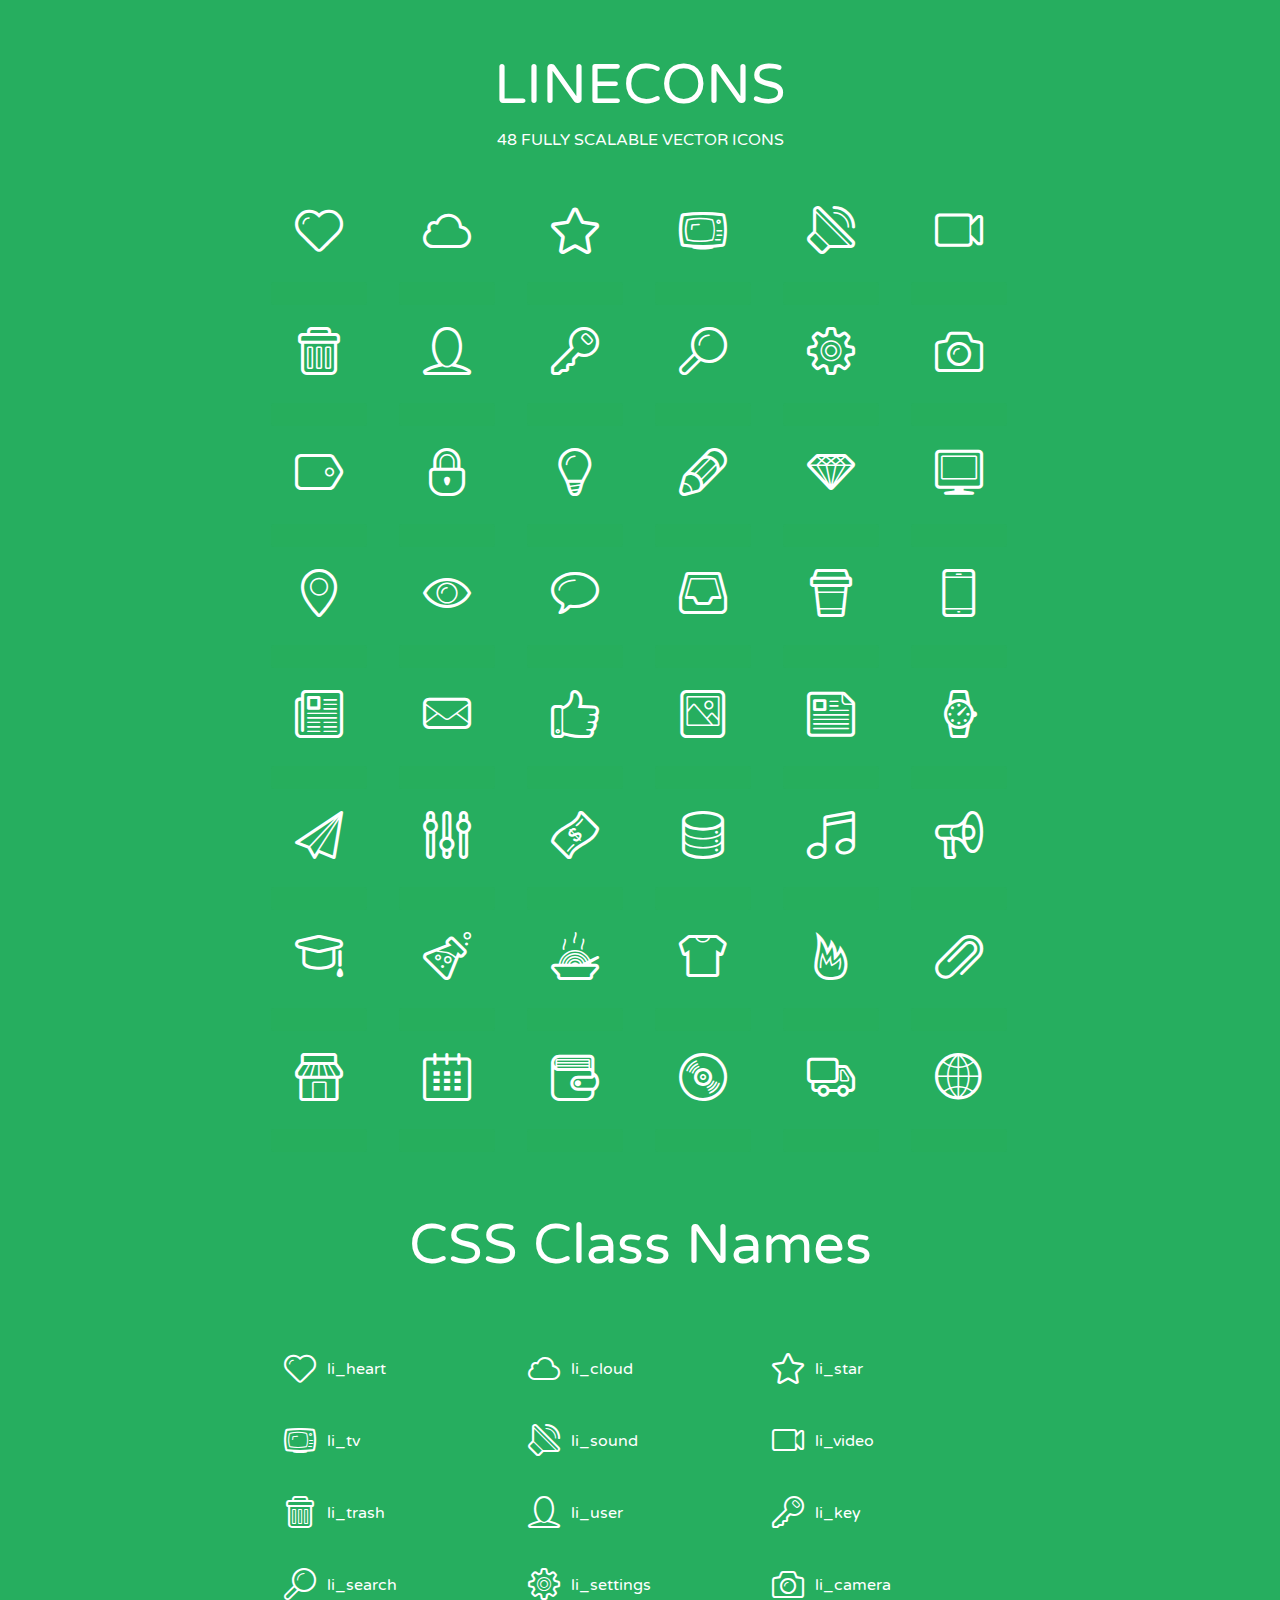
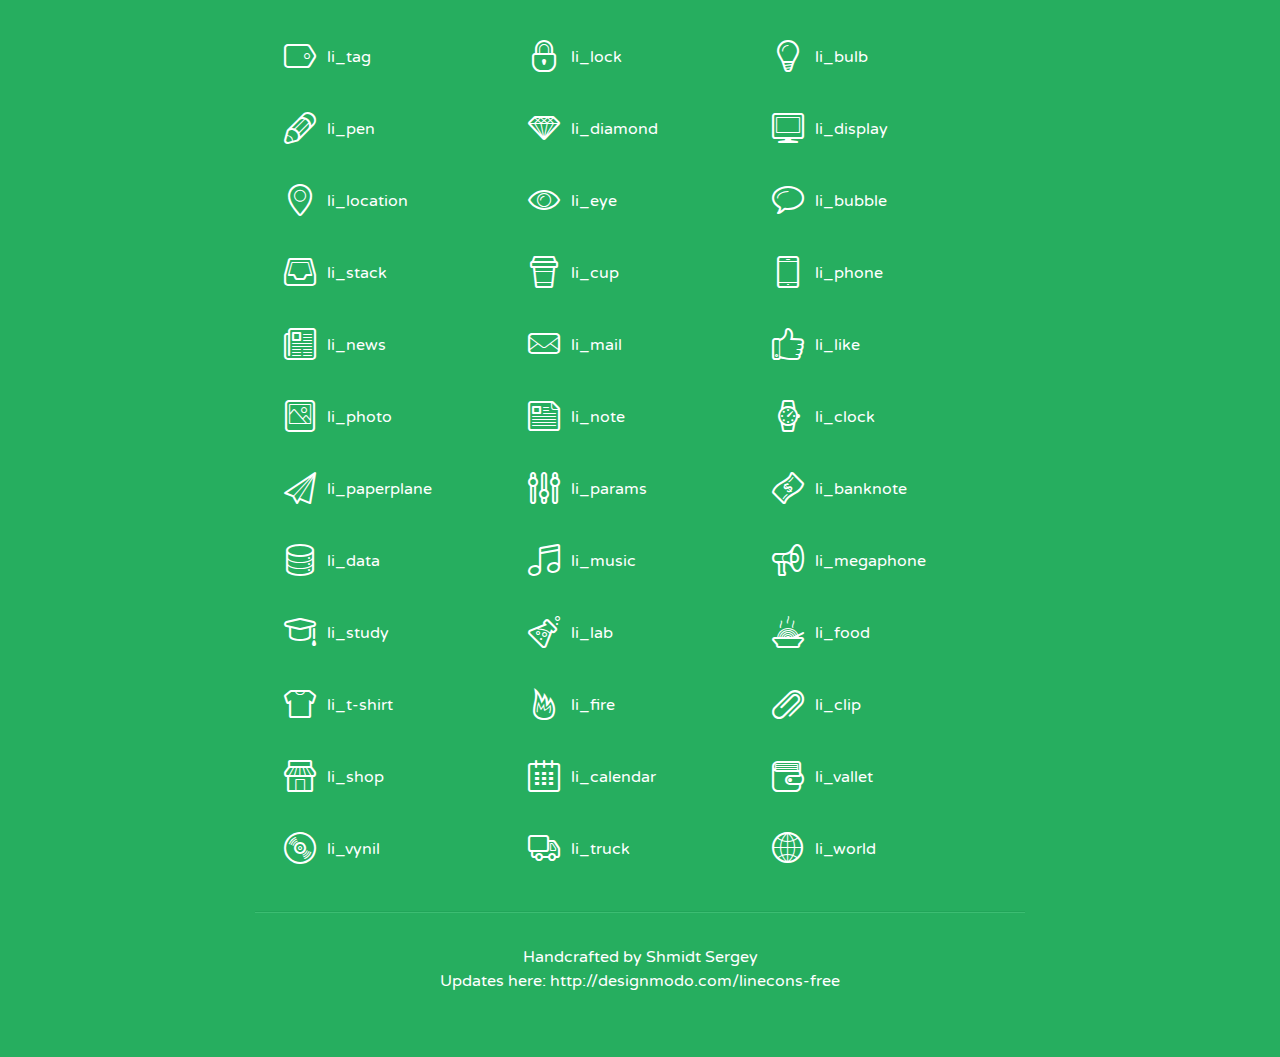
<file: static/lineicons/index.html>
<!Doctype html>
<html>
<head>
<title>LINECONS - 48 Fully Scalable Vector Icons</title>
<link rel="stylesheet" href="style.css" />
<link href='http://fonts.googleapis.com/css?family=Varela+Round' rel='stylesheet' type='text/css'>
<!--[if lte IE 7]><script src="lte-ie7.js"></script><![endif]-->

<!-- 

Thanks http://icomoon.io/app/ for amazing service!

-->


<style>
	section, header, footer {display: block;}
	body {
		font-family: 'Varela Round', sans-serif;
		color: #333333;
		line-height: 1.5;
		font-size: 16px;
		background:#26ae5f;
		color:white;
		-moz-text-shadow: 0 1px 1px rgba(0, 0, 0, 0.21);
		-webkit-text-shadow: 0 1px 1px rgba(0, 0, 0, 0.21);
	}
	* {
		-moz-box-sizing: border-box;
		-webkit-box-sizing: border-box;
		box-sizing: border-box;
		margin: 0;
		padding: 0;
	}
	.glyph {
		float: left;
		text-align: center;
		padding: .5em;
		margin: 0 .5em;
		width: 7em;
		border-radius: .375em;
		top:0;
		position:relative;
		-webkit-transition:0.2s ease-in;
		-o-transition:0.2s ease-in;
		-moz-transition:0.2s ease-in;
		-ie-transition:0.2s ease-in;
		transition:0.2s ease-in;
	}
	.glyph input {
		width: 100%;
		text-align: center;
		font-family: consolas, monospace;
		border-radius:3px;
		border:none;
		padding:4px;
		background:#26AE5C;
		color:#26AE5C;
		-webkit-transition:0.2s ease-in;
		-o-transition:0.2s ease-in;
		-moz-transition:0.2s ease-in;
		-ie-transition:0.2s ease-in;
		transition:0.2s ease-in;
	}
	.glyph:hover input {
		background:#26ae5f;
		padding:4px;
		color:#ffffff;
	}
	.glyph:hover {
		-webkit-transition: all 0.5s ease-out;
		background:#222821;
		color:#fff;
		text-shadow: none;
		-moz-text-shadow: none;
		-webkit-text-shadow: none;
		top:-5px;
		position:relative;
	}
	.glyph input, .mtm {
		margin-top: .75em;
	}
	.w-main {
		width: 770px;
		text-align:center;
	}
	.centered {
		margin-left: auto;
		margin-right: auto;
	}
	.fs1 {
		font-size: 3em;
	}
	header {
		margin: 2em 0;
		padding-bottom: .5em;
	}
	header h1 {
		font-size: 3.5em;
		font-weight: normal;
	}
	.clearfix:before, .clearfix:after { content: ""; display: table; }
	.clearfix:after, .clear { clear: both; }
	footer {
		margin: 2em 0;
		padding: 2em 0;
		border-top: 1px solid rgb(60, 189, 114);
		box-shadow: 0 -1px rgb(33, 165, 89);
	}
	a, a:visited {
		color: #ffffff; text-decoration:none;
	}
	a:hover, a:focus {color: #222821; text-decoration:none;}
	.box1 {
		display: inline-block;
		width: 14em;
		padding: .25em .5em;
		margin: .5em 1em .5em 0;
		text-align:left;
		
	}
	.box1 span { 
		font-size:2em;
		position: relative;
		top: 0.25em;
		margin-right: 0.1em;
	}
</style>
</head>
<body>
	<div class="w-main centered">
	<section class="mtm clearfix" id="glyphs">
	<header>
		<h1>LINECONS</h1>
		<p>48 FULLY SCALABLE VECTOR ICONS</p>
	</header>
	<div class="glyph">
		<div class="fs1" aria-hidden="true" data-icon="&#xe000;"></div>
		<input type="text" readonly="readonly" value="&amp;#xe000;" />
	</div>
	<div class="glyph">
		<div class="fs1" aria-hidden="true" data-icon="&#xe001;"></div>
		<input type="text" readonly="readonly" value="&amp;#xe001;" />
	</div>
	<div class="glyph">
		<div class="fs1" aria-hidden="true" data-icon="&#xe002;"></div>
		<input type="text" readonly="readonly" value="&amp;#xe002;" />
	</div>
	<div class="glyph">
		<div class="fs1" aria-hidden="true" data-icon="&#xe003;"></div>
		<input type="text" readonly="readonly" value="&amp;#xe003;" />
	</div>
	<div class="glyph">
		<div class="fs1" aria-hidden="true" data-icon="&#xe004;"></div>
		<input type="text" readonly="readonly" value="&amp;#xe004;" />
	</div>
	<div class="glyph">
		<div class="fs1" aria-hidden="true" data-icon="&#xe005;"></div>
		<input type="text" readonly="readonly" value="&amp;#xe005;" />
	</div>
	<div class="glyph">
		<div class="fs1" aria-hidden="true" data-icon="&#xe006;"></div>
		<input type="text" readonly="readonly" value="&amp;#xe006;" />
	</div>
	<div class="glyph">
		<div class="fs1" aria-hidden="true" data-icon="&#xe007;"></div>
		<input type="text" readonly="readonly" value="&amp;#xe007;" />
	</div>
	<div class="glyph">
		<div class="fs1" aria-hidden="true" data-icon="&#xe008;"></div>
		<input type="text" readonly="readonly" value="&amp;#xe008;" />
	</div>
	<div class="glyph">
		<div class="fs1" aria-hidden="true" data-icon="&#xe009;"></div>
		<input type="text" readonly="readonly" value="&amp;#xe009;" />
	</div>
	<div class="glyph">
		<div class="fs1" aria-hidden="true" data-icon="&#xe00a;"></div>
		<input type="text" readonly="readonly" value="&amp;#xe00a;" />
	</div>
	<div class="glyph">
		<div class="fs1" aria-hidden="true" data-icon="&#xe00b;"></div>
		<input type="text" readonly="readonly" value="&amp;#xe00b;" />
	</div>
	<div class="glyph">
		<div class="fs1" aria-hidden="true" data-icon="&#xe00c;"></div>
		<input type="text" readonly="readonly" value="&amp;#xe00c;" />
	</div>
	<div class="glyph">
		<div class="fs1" aria-hidden="true" data-icon="&#xe00d;"></div>
		<input type="text" readonly="readonly" value="&amp;#xe00d;" />
	</div>
	<div class="glyph">
		<div class="fs1" aria-hidden="true" data-icon="&#xe00e;"></div>
		<input type="text" readonly="readonly" value="&amp;#xe00e;" />
	</div>
	<div class="glyph">
		<div class="fs1" aria-hidden="true" data-icon="&#xe00f;"></div>
		<input type="text" readonly="readonly" value="&amp;#xe00f;" />
	</div>
	<div class="glyph">
		<div class="fs1" aria-hidden="true" data-icon="&#xe010;"></div>
		<input type="text" readonly="readonly" value="&amp;#xe010;" />
	</div>
	<div class="glyph">
		<div class="fs1" aria-hidden="true" data-icon="&#xe011;"></div>
		<input type="text" readonly="readonly" value="&amp;#xe011;" />
	</div>
	<div class="glyph">
		<div class="fs1" aria-hidden="true" data-icon="&#xe012;"></div>
		<input type="text" readonly="readonly" value="&amp;#xe012;" />
	</div>
	<div class="glyph">
		<div class="fs1" aria-hidden="true" data-icon="&#xe013;"></div>
		<input type="text" readonly="readonly" value="&amp;#xe013;" />
	</div>
	<div class="glyph">
		<div class="fs1" aria-hidden="true" data-icon="&#xe014;"></div>
		<input type="text" readonly="readonly" value="&amp;#xe014;" />
	</div>
	<div class="glyph">
		<div class="fs1" aria-hidden="true" data-icon="&#xe015;"></div>
		<input type="text" readonly="readonly" value="&amp;#xe015;" />
	</div>
	<div class="glyph">
		<div class="fs1" aria-hidden="true" data-icon="&#xe016;"></div>
		<input type="text" readonly="readonly" value="&amp;#xe016;" />
	</div>
	<div class="glyph">
		<div class="fs1" aria-hidden="true" data-icon="&#xe017;"></div>
		<input type="text" readonly="readonly" value="&amp;#xe017;" />
	</div>
	<div class="glyph">
		<div class="fs1" aria-hidden="true" data-icon="&#xe018;"></div>
		<input type="text" readonly="readonly" value="&amp;#xe018;" />
	</div>
	<div class="glyph">
		<div class="fs1" aria-hidden="true" data-icon="&#xe019;"></div>
		<input type="text" readonly="readonly" value="&amp;#xe019;" />
	</div>
	<div class="glyph">
		<div class="fs1" aria-hidden="true" data-icon="&#xe01a;"></div>
		<input type="text" readonly="readonly" value="&amp;#xe01a;" />
	</div>
	<div class="glyph">
		<div class="fs1" aria-hidden="true" data-icon="&#xe01b;"></div>
		<input type="text" readonly="readonly" value="&amp;#xe01b;" />
	</div>
	<div class="glyph">
		<div class="fs1" aria-hidden="true" data-icon="&#xe01c;"></div>
		<input type="text" readonly="readonly" value="&amp;#xe01c;" />
	</div>
	<div class="glyph">
		<div class="fs1" aria-hidden="true" data-icon="&#xe01d;"></div>
		<input type="text" readonly="readonly" value="&amp;#xe01d;" />
	</div>
	<div class="glyph">
		<div class="fs1" aria-hidden="true" data-icon="&#xe01e;"></div>
		<input type="text" readonly="readonly" value="&amp;#xe01e;" />
	</div>
	<div class="glyph">
		<div class="fs1" aria-hidden="true" data-icon="&#xe01f;"></div>
		<input type="text" readonly="readonly" value="&amp;#xe01f;" />
	</div>
	<div class="glyph">
		<div class="fs1" aria-hidden="true" data-icon="&#xe020;"></div>
		<input type="text" readonly="readonly" value="&amp;#xe020;" />
	</div>
	<div class="glyph">
		<div class="fs1" aria-hidden="true" data-icon="&#xe021;"></div>
		<input type="text" readonly="readonly" value="&amp;#xe021;" />
	</div>
	<div class="glyph">
		<div class="fs1" aria-hidden="true" data-icon="&#xe022;"></div>
		<input type="text" readonly="readonly" value="&amp;#xe022;" />
	</div>
	<div class="glyph">
		<div class="fs1" aria-hidden="true" data-icon="&#xe023;"></div>
		<input type="text" readonly="readonly" value="&amp;#xe023;" />
	</div>
	<div class="glyph">
		<div class="fs1" aria-hidden="true" data-icon="&#xe024;"></div>
		<input type="text" readonly="readonly" value="&amp;#xe024;" />
	</div>
	<div class="glyph">
		<div class="fs1" aria-hidden="true" data-icon="&#xe025;"></div>
		<input type="text" readonly="readonly" value="&amp;#xe025;" />
	</div>
	<div class="glyph">
		<div class="fs1" aria-hidden="true" data-icon="&#xe026;"></div>
		<input type="text" readonly="readonly" value="&amp;#xe026;" />
	</div>
	<div class="glyph">
		<div class="fs1" aria-hidden="true" data-icon="&#xe027;"></div>
		<input type="text" readonly="readonly" value="&amp;#xe027;" />
	</div>
	<div class="glyph">
		<div class="fs1" aria-hidden="true" data-icon="&#xe028;"></div>
		<input type="text" readonly="readonly" value="&amp;#xe028;" />
	</div>
	<div class="glyph">
		<div class="fs1" aria-hidden="true" data-icon="&#xe029;"></div>
		<input type="text" readonly="readonly" value="&amp;#xe029;" />
	</div>
	<div class="glyph">
		<div class="fs1" aria-hidden="true" data-icon="&#xe02a;"></div>
		<input type="text" readonly="readonly" value="&amp;#xe02a;" />
	</div>
	<div class="glyph">
		<div class="fs1" aria-hidden="true" data-icon="&#xe02b;"></div>
		<input type="text" readonly="readonly" value="&amp;#xe02b;" />
	</div>
	<div class="glyph">
		<div class="fs1" aria-hidden="true" data-icon="&#xe02c;"></div>
		<input type="text" readonly="readonly" value="&amp;#xe02c;" />
	</div>
	<div class="glyph">
		<div class="fs1" aria-hidden="true" data-icon="&#xe02d;"></div>
		<input type="text" readonly="readonly" value="&amp;#xe02d;" />
	</div>
	<div class="glyph">
		<div class="fs1" aria-hidden="true" data-icon="&#xe02e;"></div>
		<input type="text" readonly="readonly" value="&amp;#xe02e;" />
	</div>
	<div class="glyph">
		<div class="fs1" aria-hidden="true" data-icon="&#xe02f;"></div>
		<input type="text" readonly="readonly" value="&amp;#xe02f;" />
	</div>
	</section>
	<div class="clear"></div>
	<section class="mtm clearfix" id="glyphs">
	<header>
		<h1>CSS Class Names</h1>
	</header>
	<span class="box1">
		<span aria-hidden="true" class="li_heart"></span>
		&nbsp;li_heart
	</span>
	<span class="box1">
		<span aria-hidden="true" class="li_cloud"></span>
		&nbsp;li_cloud
	</span>
	<span class="box1">
		<span aria-hidden="true" class="li_star"></span>
		&nbsp;li_star
	</span>
	<span class="box1">
		<span aria-hidden="true" class="li_tv"></span>
		&nbsp;li_tv
	</span>
	<span class="box1">
		<span aria-hidden="true" class="li_sound"></span>
		&nbsp;li_sound
	</span>
	<span class="box1">
		<span aria-hidden="true" class="li_video"></span>
		&nbsp;li_video
	</span>
	<span class="box1">
		<span aria-hidden="true" class="li_trash"></span>
		&nbsp;li_trash
	</span>
	<span class="box1">
		<span aria-hidden="true" class="li_user"></span>
		&nbsp;li_user
	</span>
	<span class="box1">
		<span aria-hidden="true" class="li_key"></span>
		&nbsp;li_key
	</span>
	<span class="box1">
		<span aria-hidden="true" class="li_search"></span>
		&nbsp;li_search
	</span>
	<span class="box1">
		<span aria-hidden="true" class="li_settings"></span>
		&nbsp;li_settings
	</span>
	<span class="box1">
		<span aria-hidden="true" class="li_camera"></span>
		&nbsp;li_camera
	</span>
	<span class="box1">
		<span aria-hidden="true" class="li_tag"></span>
		&nbsp;li_tag
	</span>
	<span class="box1">
		<span aria-hidden="true" class="li_lock"></span>
		&nbsp;li_lock
	</span>
	<span class="box1">
		<span aria-hidden="true" class="li_bulb"></span>
		&nbsp;li_bulb
	</span>
	<span class="box1">
		<span aria-hidden="true" class="li_pen"></span>
		&nbsp;li_pen
	</span>
	<span class="box1">
		<span aria-hidden="true" class="li_diamond"></span>
		&nbsp;li_diamond
	</span>
	<span class="box1">
		<span aria-hidden="true" class="li_display"></span>
		&nbsp;li_display
	</span>
	<span class="box1">
		<span aria-hidden="true" class="li_location"></span>
		&nbsp;li_location
	</span>
	<span class="box1">
		<span aria-hidden="true" class="li_eye"></span>
		&nbsp;li_eye
	</span>
	<span class="box1">
		<span aria-hidden="true" class="li_bubble"></span>
		&nbsp;li_bubble
	</span>
	<span class="box1">
		<span aria-hidden="true" class="li_stack"></span>
		&nbsp;li_stack
	</span>
	<span class="box1">
		<span aria-hidden="true" class="li_cup"></span>
		&nbsp;li_cup
	</span>
	<span class="box1">
		<span aria-hidden="true" class="li_phone"></span>
		&nbsp;li_phone
	</span>
	<span class="box1">
		<span aria-hidden="true" class="li_news"></span>
		&nbsp;li_news
	</span>
	<span class="box1">
		<span aria-hidden="true" class="li_mail"></span>
		&nbsp;li_mail
	</span>
	<span class="box1">
		<span aria-hidden="true" class="li_like"></span>
		&nbsp;li_like
	</span>
	<span class="box1">
		<span aria-hidden="true" class="li_photo"></span>
		&nbsp;li_photo
	</span>
	<span class="box1">
		<span aria-hidden="true" class="li_note"></span>
		&nbsp;li_note
	</span>
	<span class="box1">
		<span aria-hidden="true" class="li_clock"></span>
		&nbsp;li_clock
	</span>
	<span class="box1">
		<span aria-hidden="true" class="li_paperplane"></span>
		&nbsp;li_paperplane
	</span>
	<span class="box1">
		<span aria-hidden="true" class="li_params"></span>
		&nbsp;li_params
	</span>
	<span class="box1">
		<span aria-hidden="true" class="li_banknote"></span>
		&nbsp;li_banknote
	</span>
	<span class="box1">
		<span aria-hidden="true" class="li_data"></span>
		&nbsp;li_data
	</span>
	<span class="box1">
		<span aria-hidden="true" class="li_music"></span>
		&nbsp;li_music
	</span>
	<span class="box1">
		<span aria-hidden="true" class="li_megaphone"></span>
		&nbsp;li_megaphone
	</span>
	<span class="box1">
		<span aria-hidden="true" class="li_study"></span>
		&nbsp;li_study
	</span>
	<span class="box1">
		<span aria-hidden="true" class="li_lab"></span>
		&nbsp;li_lab
	</span>
	<span class="box1">
		<span aria-hidden="true" class="li_food"></span>
		&nbsp;li_food
	</span>
	<span class="box1">
		<span aria-hidden="true" class="li_t-shirt"></span>
		&nbsp;li_t-shirt
	</span>
	<span class="box1">
		<span aria-hidden="true" class="li_fire"></span>
		&nbsp;li_fire
	</span>
	<span class="box1">
		<span aria-hidden="true" class="li_clip"></span>
		&nbsp;li_clip
	</span>
	<span class="box1">
		<span aria-hidden="true" class="li_shop"></span>
		&nbsp;li_shop
	</span>
	<span class="box1">
		<span aria-hidden="true" class="li_calendar"></span>
		&nbsp;li_calendar
	</span>
	<span class="box1">
		<span aria-hidden="true" class="li_vallet"></span>
		&nbsp;li_vallet
	</span>
	<span class="box1">
		<span aria-hidden="true" class="li_vynil"></span>
		&nbsp;li_vynil
	</span>
	<span class="box1">
		<span aria-hidden="true" class="li_truck"></span>
		&nbsp;li_truck
	</span>
	<span class="box1">
		<span aria-hidden="true" class="li_world"></span>
		&nbsp;li_world
	</span>
	</section>
	<footer>
		<p>Handcrafted by <a href="http://shmidt.in">Shmidt Sergey</a></p>
		<p>Updates here: <a href="http://designmodo.com/linecons-free">http://designmodo.com/linecons-free</a></p>
	</footer>
	</div>
	<script>
	document.getElementById("glyphs").addEventListener("click", function(e) {
		var target = e.target;
		if (target.tagName === "INPUT") {
			target.select();
		}
	});
	</script>
</body>
</html>
</file>
<file: static/lineicons/style.css>
@font-face {
	font-family: 'linecons';
	src:url('fonts/linecons.eot');
}
@font-face {
	font-family: 'linecons';
	src: url([data-uri]) format('svg'),
		 url([data-uri]) format('truetype');
	font-weight: normal;
	font-style: normal;
}

/* Use the following CSS code if you want to use data attributes for inserting your icons */
[data-icon]:before {
	font-family: 'linecons';
	content: attr(data-icon);
	speak: none;
	font-weight: normal;
	line-height: 1;
	-webkit-font-smoothing: antialiased;
}

/* Use the following CSS code if you want to have a class per icon */
[class^="li_"]:before, [class*=" li_"]:before {
	font-family: 'linecons';
	font-style: normal;
	speak: none;
	font-weight: normal;
	line-height: 1;
	-webkit-font-smoothing: antialiased;
}
.li_heart:before {
	content: "\e000";
}
.li_cloud:before {
	content: "\e001";
}
.li_star:before {
	content: "\e002";
}
.li_tv:before {
	content: "\e003";
}
.li_sound:before {
	content: "\e004";
}
.li_video:before {
	content: "\e005";
}
.li_trash:before {
	content: "\e006";
}
.li_user:before {
	content: "\e007";
}
.li_key:before {
	content: "\e008";
}
.li_search:before {
	content: "\e009";
}
.li_settings:before {
	content: "\e00a";
}
.li_camera:before {
	content: "\e00b";
}
.li_tag:before {
	content: "\e00c";
}
.li_lock:before {
	content: "\e00d";
}
.li_bulb:before {
	content: "\e00e";
}
.li_pen:before {
	content: "\e00f";
}
.li_diamond:before {
	content: "\e010";
}
.li_display:before {
	content: "\e011";
}
.li_location:before {
	content: "\e012";
}
.li_eye:before {
	content: "\e013";
}
.li_bubble:before {
	content: "\e014";
}
.li_stack:before {
	content: "\e015";
}
.li_cup:before {
	content: "\e016";
}
.li_phone:before {
	content: "\e017";
}
.li_news:before {
	content: "\e018";
}
.li_mail:before {
	content: "\e019";
}
.li_like:before {
	content: "\e01a";
}
.li_photo:before {
	content: "\e01b";
}
.li_note:before {
	content: "\e01c";
}
.li_clock:before {
	content: "\e01d";
}
.li_paperplane:before {
	content: "\e01e";
}
.li_params:before {
	content: "\e01f";
}
.li_banknote:before {
	content: "\e020";
}
.li_data:before {
	content: "\e021";
}
.li_music:before {
	content: "\e022";
}
.li_megaphone:before {
	content: "\e023";
}
.li_study:before {
	content: "\e024";
}
.li_lab:before {
	content: "\e025";
}
.li_food:before {
	content: "\e026";
}
.li_t-shirt:before {
	content: "\e027";
}
.li_fire:before {
	content: "\e028";
}
.li_clip:before {
	content: "\e029";
}
.li_shop:before {
	content: "\e02a";
}
.li_calendar:before {
	content: "\e02b";
}
.li_vallet:before {
	content: "\e02c";
}
.li_vynil:before {
	content: "\e02d";
}
.li_truck:before {
	content: "\e02e";
}
.li_world:before {
	content: "\e02f";
}
</file>
